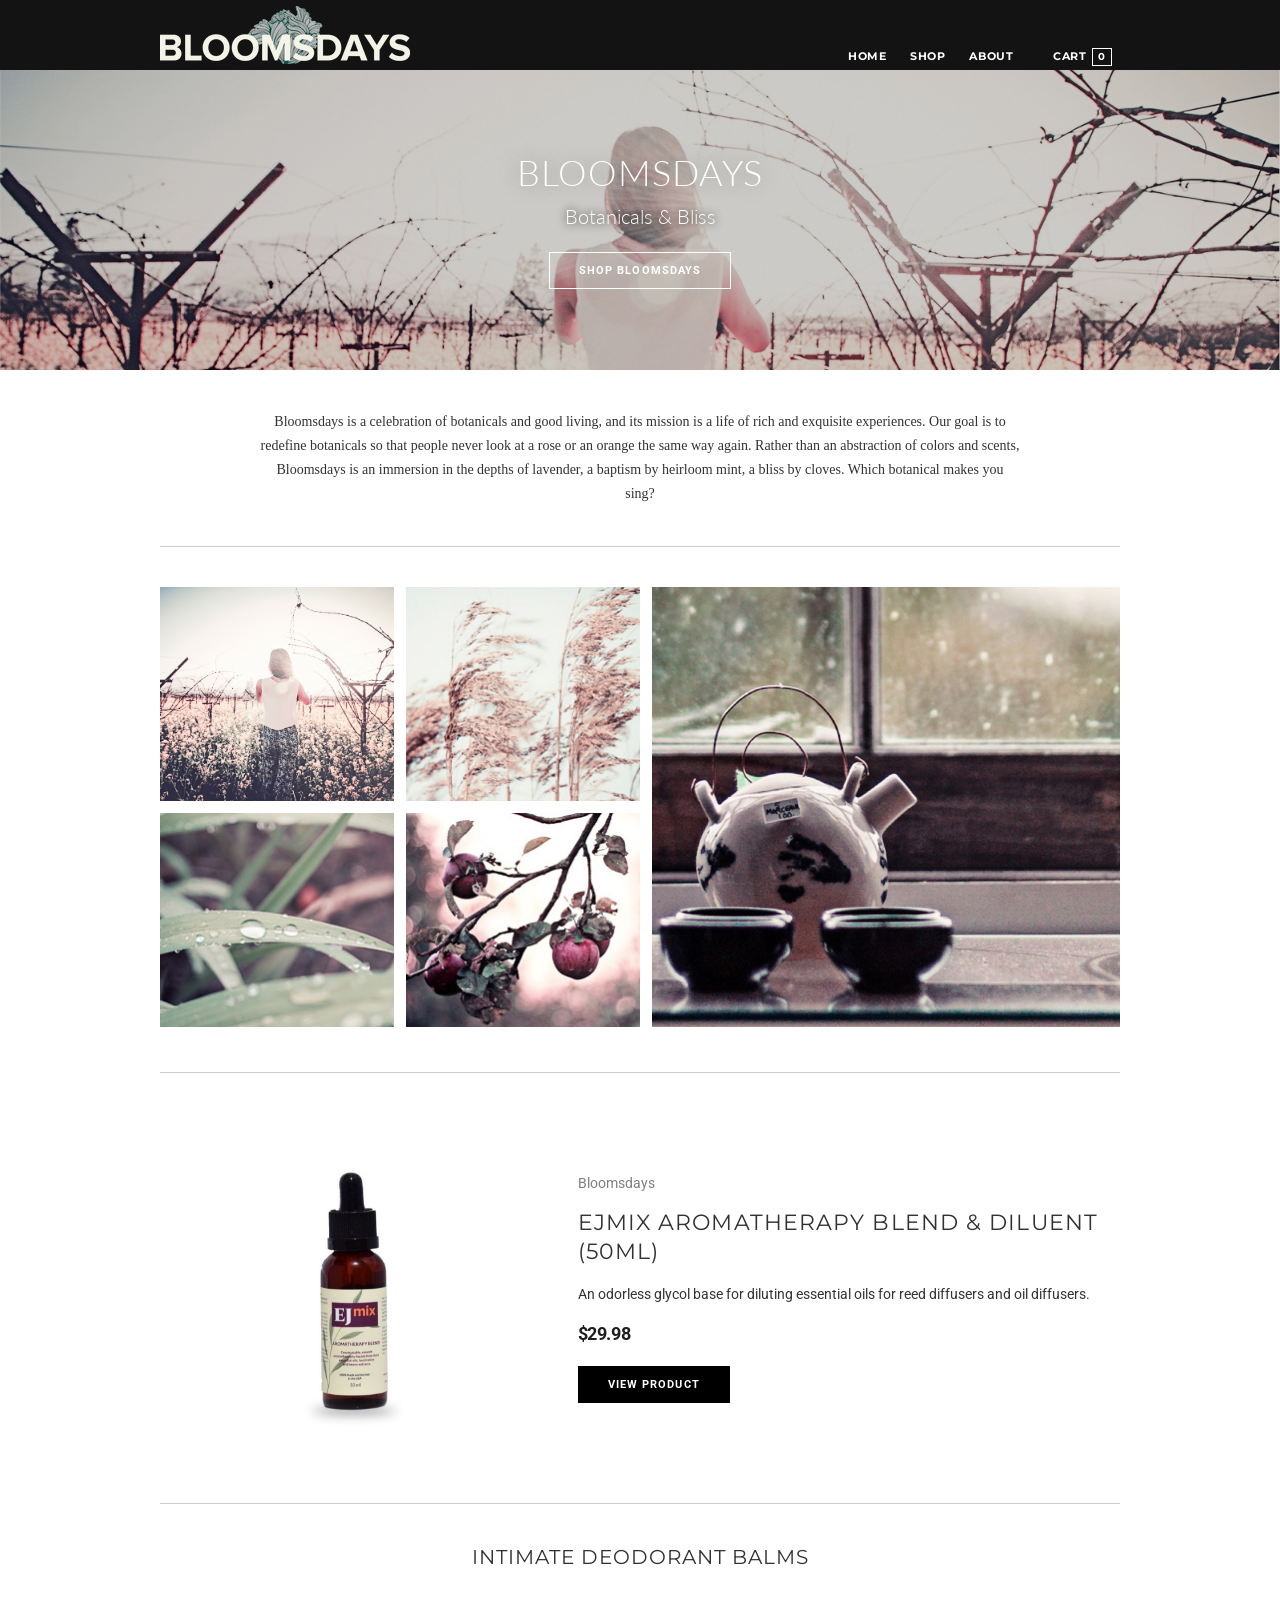
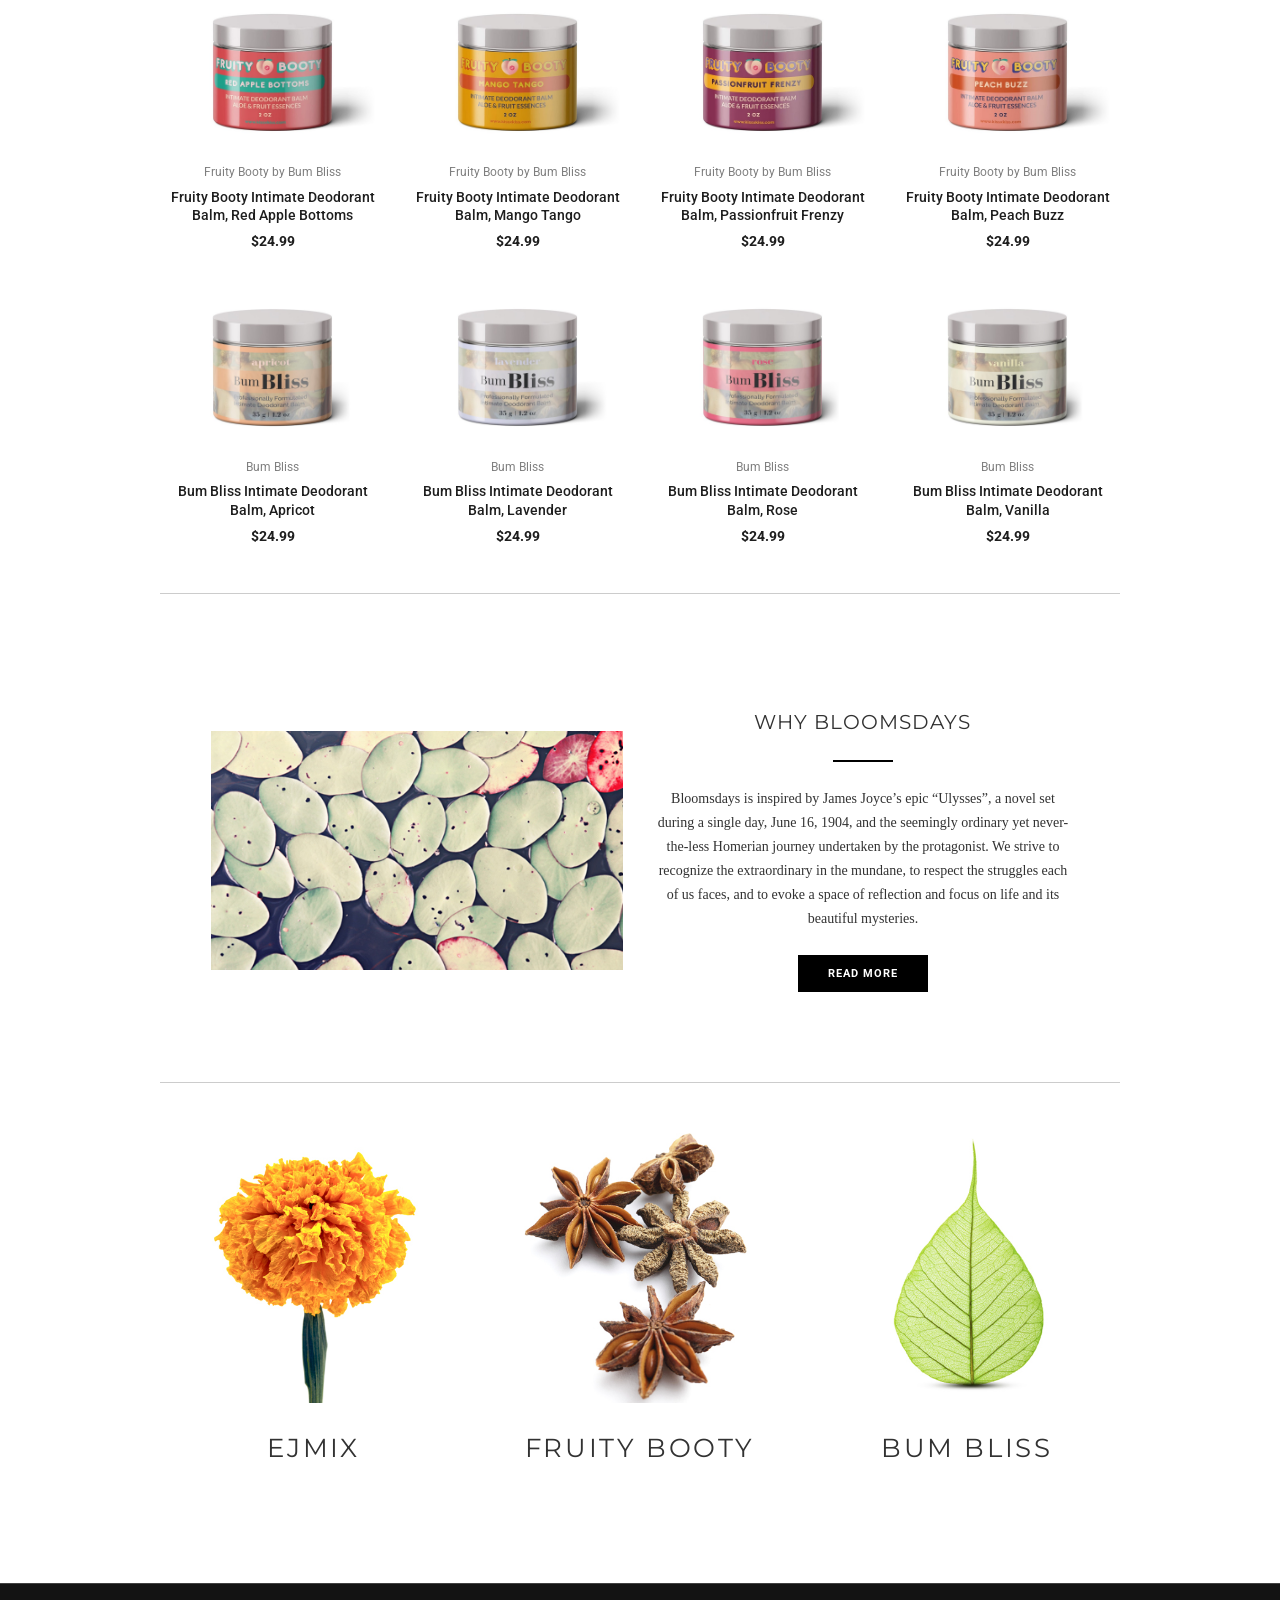
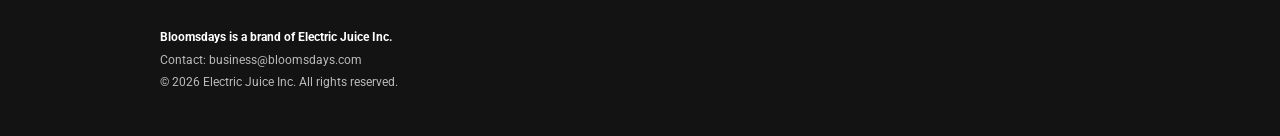
<file: index.html>
<!doctype html>
<html lang="en">
<head>
<meta charset="utf-8">
<meta name="viewport" content="width=device-width, initial-scale=1">
<title>Bloomsdays | Shop</title>
<meta name="description" content="Bloomsdays, a brand of Electric Juice Inc. Shop EJmix Aromatherapy Blend and intimate deodorant balms.">
<link rel="preconnect" href="https://fonts.googleapis.com">
<link rel="preconnect" href="https://fonts.gstatic.com" crossorigin>
<link rel="stylesheet" href="https://fonts.googleapis.com/css2?family=Lato:wght@300;400&family=Montserrat:wght@400;700&family=Roboto:wght@400;500;700&display=swap">
<link rel="icon" type="image/png" href="assets/favicon.png">
<link rel="stylesheet" href="assets/site.css?v=4">
<script src="assets/cart.js?v=4"></script>
</head>
<body class="home">
<header class="site"><div class="wrap">
  <a class="logo" href="index.html"><img src="assets/bloomsdays-logo-cream.png" width="250" height="58" alt="Bloomsdays"></a>
  <nav class="main">
    <a href="index.html">Home</a>
    <a href="ejmix.html">Shop</a>
    <a href="about.html">About</a>
    <a class="cart-link" href="cart.html">Cart<span id="cart-count">0</span></a>
  </nav>
</div></header>
<section class="hero"><div class="inner">
  <h1>BLOOMSDAYS</h1>
  <p>Botanicals &amp; Bliss</p>
  <a class="btn light" href="ejmix.html">SHOP BLOOMSDAYS</a>
</div></section>
<main><div class="wrap">

<p class="intro-line">Bloomsdays is a celebration of botanicals and good living, and its mission is a life of rich and exquisite experiences. Our goal is to redefine botanicals so that people never look at a rose or an orange the same way again. Rather than an abstraction of colors and scents, Bloomsdays is an immersion in the depths of lavender, a baptism by heirloom mint, a bliss by cloves. Which botanical makes you sing?</p>
<hr class="rule">
<div class="photo-grid fade">
  <img src="assets/old/grid-sunflare.jpg" alt="Woman standing in a field of wildflowers" loading="lazy">
  <img src="assets/old/grid-pampas.jpg" alt="Pampas grass against a pale sky" loading="lazy">
  <img src="assets/old/grid-dew.jpg" alt="Dew drops on blades of grass" loading="lazy">
  <img src="assets/old/grid-apples.jpg" alt="Small red apples on a branch" loading="lazy">
  <div class="big"><img src="assets/old/grid-teapot.jpg" alt="Teapot and two cups on a windowsill" loading="lazy"></div>
</div>
<hr class="rule">

<section class="featured product fade">
  <a class="photo" href="ejmix.html"><img src="assets/ejmix-50ml.jpg" alt="EJmix Aromatherapy Blend & Diluent, 50ml bottle"></a>
  <div>
    <p class="brand-line">Bloomsdays</p>
    <h2 style="margin-top:0"><a href="ejmix.html" style="color:inherit;text-decoration:none">EJmix Aromatherapy Blend &amp; Diluent (50ml)</a></h2>
    <p>An odorless glycol base for diluting essential oils for reed diffusers and oil diffusers.</p>
    <p class="price">$29.98</p>
    <a class="btn" href="ejmix.html">View product</a>
  </div>
</section>

<h2 style="text-align:center">Intimate deodorant balms</h2>
<div class="grid" id="balms"></div>
<script>
document.getElementById("balms").innerHTML = CATALOG.filter(function (p) { return p.id !== "ejmix-50ml"; }).map(function (p) {
  return '<a class="tile" href="' + productUrl(p) + '"><img src="' + p.image + '" alt="' + esc(p.name) + '">' +
    '<span class="b">' + esc(p.brand) + '</span><span class="n">' + esc(p.name) + '</span>' +
    '<span class="p">' + money(p.price) + '</span></a>';
}).join("");
</script>

<section class="editorial fade">
  <img src="assets/old/lily-pads.jpg" alt="Lily pads floating on dark water" loading="lazy">
  <div class="copy">
    <h2>WHY BLOOMSDAYS</h2>
    <p>Bloomsdays is inspired by James Joyce&rsquo;s epic &ldquo;Ulysses&rdquo;, a novel set during a single day, June 16, 1904, and the seemingly ordinary yet never-the-less Homerian journey undertaken by the protagonist. We strive to recognize the extraordinary in the mundane, to respect the struggles each of us faces, and to evoke a space of reflection and focus on life and its beautiful mysteries.</p>
    <a class="btn" href="about.html">READ MORE</a>
  </div>
</section>

<section class="cutouts fade">
  <a href="ejmix.html"><img src="assets/old/cutout-marigold.jpg" alt="Orange marigold flower" loading="lazy"><h3>EJMIX</h3></a>
  <a href="index.html#balms"><img src="assets/old/cutout-star-anise.jpg" alt="Star anise pods" loading="lazy"><h3>FRUITY BOOTY</h3></a>
  <a href="index.html#balms"><img src="assets/old/cutout-leaf.jpg" alt="Green leaf" loading="lazy"><h3>BUM BLISS</h3></a>
</section>

</div></main>
<footer class="site"><div class="wrap">
  <p><b>Bloomsdays is a brand of Electric Juice Inc.</b></p>
  <p>Contact: business@bloomsdays.com</p>
  <p>&copy; 2026 Electric Juice Inc. All rights reserved.</p>
</div></footer>
</body>
</html>
</file>
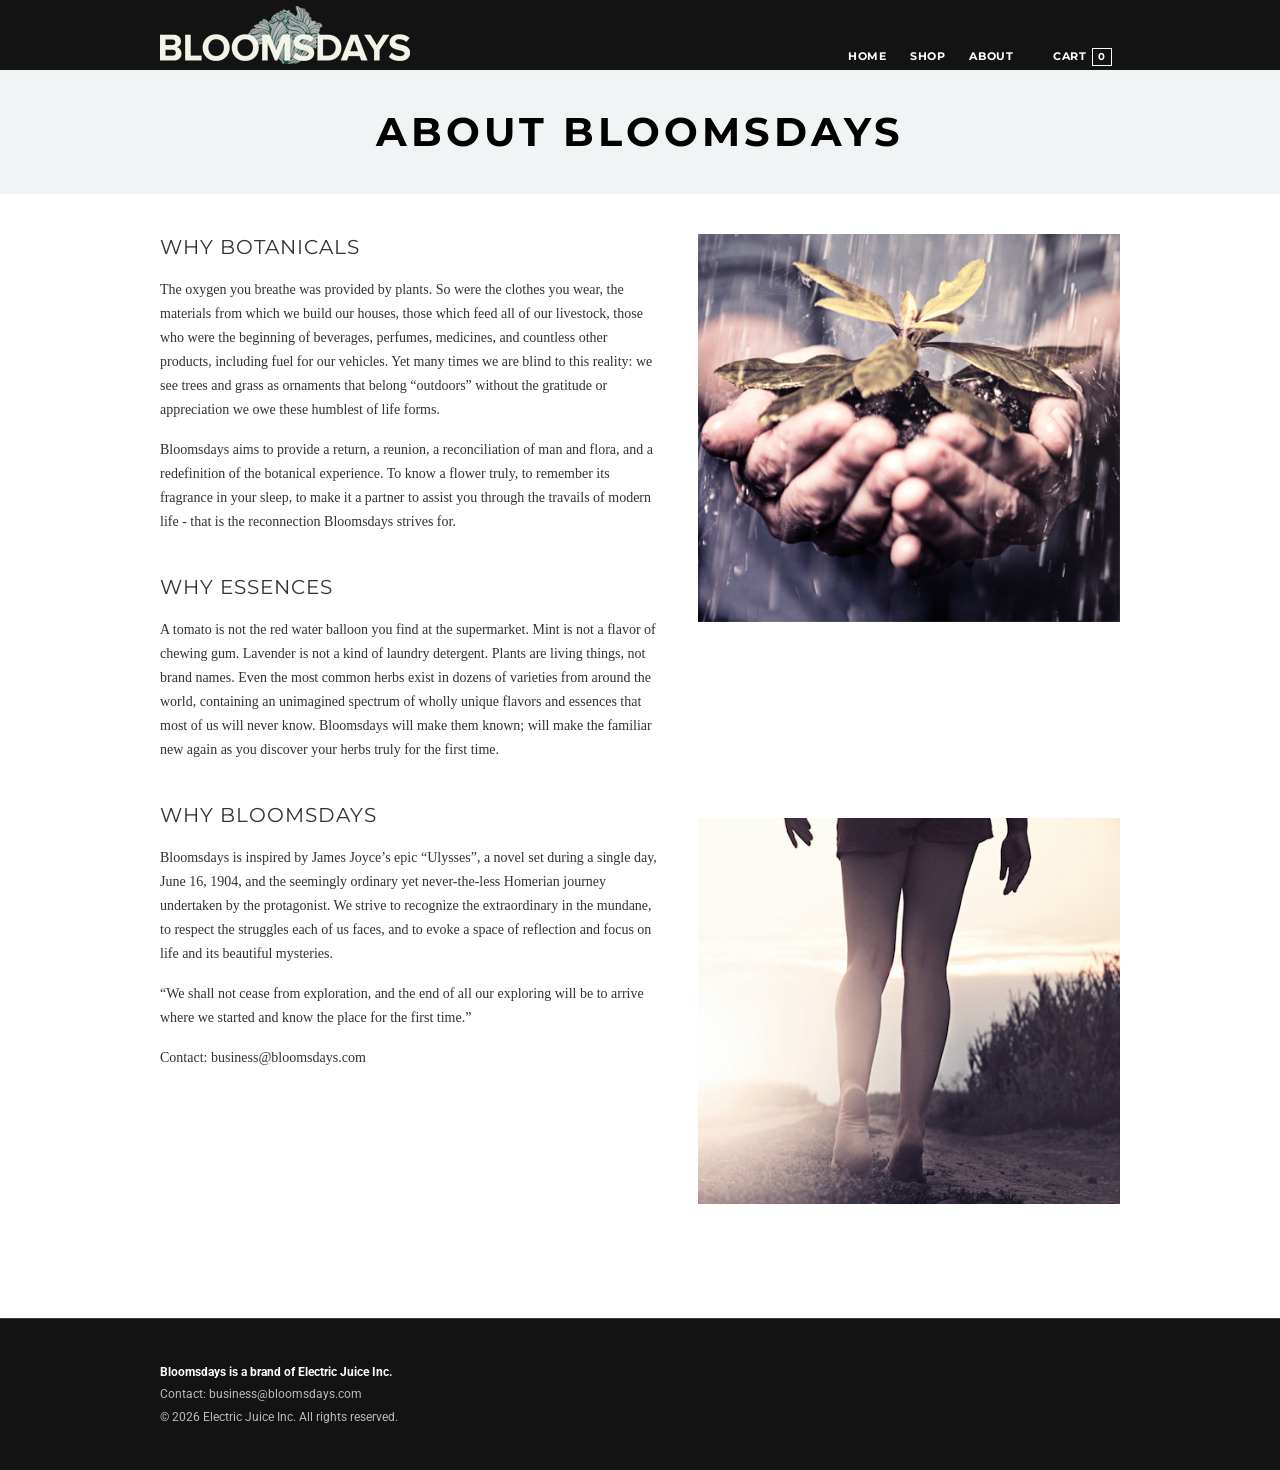
<file: about.html>
<!doctype html>
<html lang="en">
<head>
<meta charset="utf-8">
<meta name="viewport" content="width=device-width, initial-scale=1">
<title>About | Bloomsdays</title>
<meta name="description" content="About Bloomsdays: why botanicals, why essences, why Bloomsdays.">
<link rel="preconnect" href="https://fonts.googleapis.com">
<link rel="preconnect" href="https://fonts.gstatic.com" crossorigin>
<link rel="stylesheet" href="https://fonts.googleapis.com/css2?family=Lato:wght@300;400&family=Montserrat:wght@400;700&family=Roboto:wght@400;500;700&display=swap">
<link rel="icon" type="image/png" href="assets/favicon.png">
<link rel="stylesheet" href="assets/site.css?v=4">
<script src="assets/cart.js?v=4"></script>
</head>
<body>
<header class="site"><div class="wrap">
  <a class="logo" href="index.html"><img src="assets/bloomsdays-logo-cream.png" width="250" height="58" alt="Bloomsdays"></a>
  <nav class="main">
    <a href="index.html">Home</a>
    <a href="ejmix.html">Shop</a>
    <a href="about.html">About</a>
    <a class="cart-link" href="cart.html">Cart<span id="cart-count">0</span></a>
  </nav>
</div></header>
<main><div class="title-band"><div class="wrap"><h1>About Bloomsdays</h1></div></div>
<div class="wrap">

<div class="intro">
  <img class="float fade" src="assets/old/hands-seedling.jpg" alt="Cupped hands holding a seedling in the rain" loading="lazy">
  <h2>Why Botanicals</h2>
  <p>The oxygen you breathe was provided by plants. So were the clothes you wear, the materials from which we build our houses, those which feed all of our livestock, those who were the beginning of beverages, perfumes, medicines, and countless other products, including fuel for our vehicles. Yet many times we are blind to this reality: we see trees and grass as ornaments that belong &ldquo;outdoors&rdquo; without the gratitude or appreciation we owe these humblest of life forms.</p>
  <p>Bloomsdays aims to provide a return, a reunion, a reconciliation of man and flora, and a redefinition of the botanical experience. To know a flower truly, to remember its fragrance in your sleep, to make it a partner to assist you through the travails of modern life - that is the reconnection Bloomsdays strives for.</p>
  <h2>Why Essences</h2>
  <p>A tomato is not the red water balloon you find at the supermarket. Mint is not a flavor of chewing gum. Lavender is not a kind of laundry detergent. Plants are living things, not brand names. Even the most common herbs exist in dozens of varieties from around the world, containing an unimagined spectrum of wholly unique flavors and essences that most of us will never know. Bloomsdays will make them known; will make the familiar new again as you discover your herbs truly for the first time.</p>
  <img class="float fade" src="assets/old/legs-beach.jpg" alt="Bare feet walking on a sandy path at sunset" loading="lazy">
  <h2>Why Bloomsdays</h2>
  <p>Bloomsdays is inspired by James Joyce&rsquo;s epic &ldquo;Ulysses&rdquo;, a novel set during a single day, June 16, 1904, and the seemingly ordinary yet never-the-less Homerian journey undertaken by the protagonist. We strive to recognize the extraordinary in the mundane, to respect the struggles each of us faces, and to evoke a space of reflection and focus on life and its beautiful mysteries.</p>
  <p>&ldquo;We shall not cease from exploration, and the end of all our exploring will be to arrive where we started and know the place for the first time.&rdquo;</p>
  <p>Contact: business@bloomsdays.com</p>
</div>

</div></main>
<footer class="site"><div class="wrap">
  <p><b>Bloomsdays is a brand of Electric Juice Inc.</b></p>
  <p>Contact: business@bloomsdays.com</p>
  <p>&copy; 2026 Electric Juice Inc. All rights reserved.</p>
</div></footer>
</body>
</html>
</file>
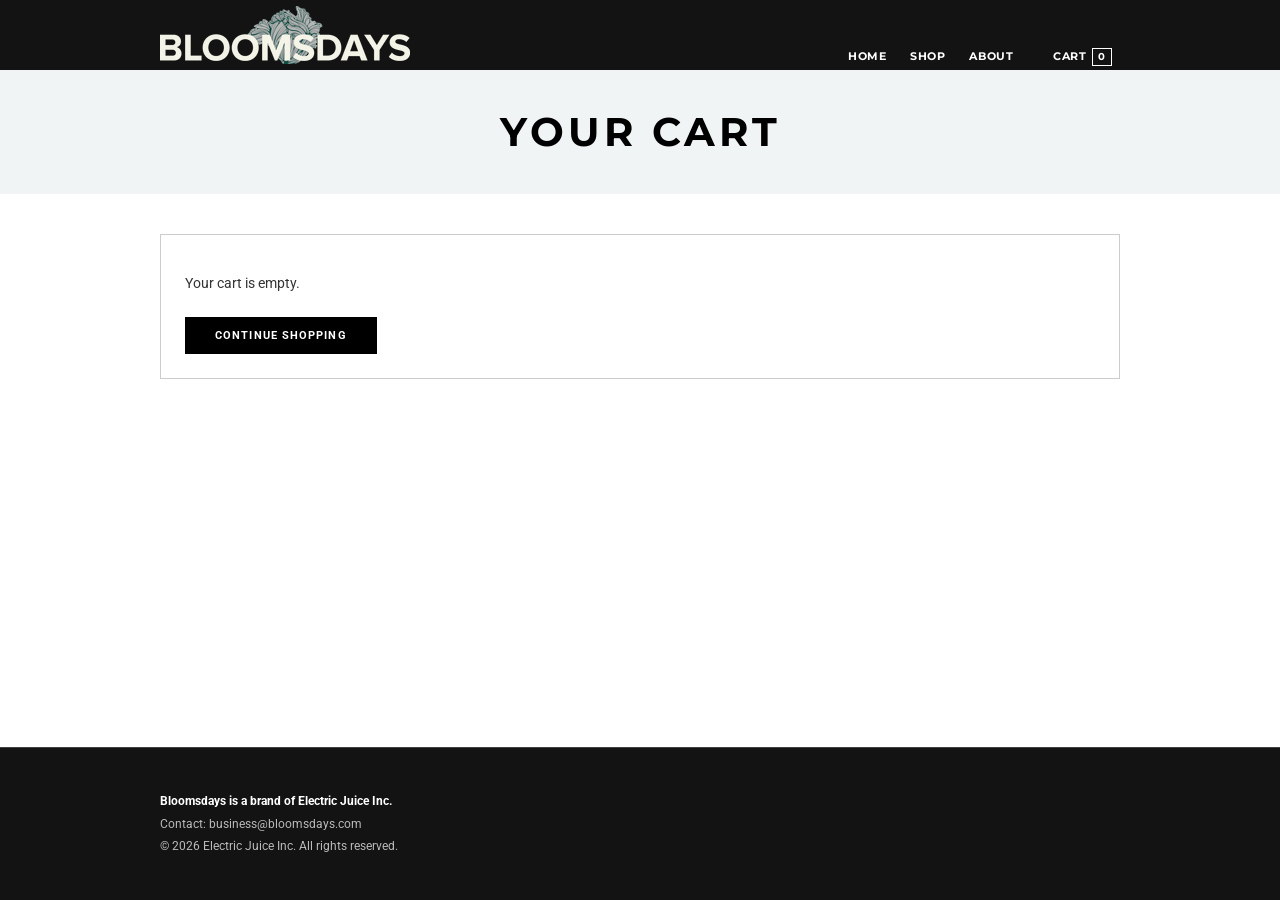
<file: cart.html>
<!doctype html>
<html lang="en">
<head>
<meta charset="utf-8">
<meta name="viewport" content="width=device-width, initial-scale=1">
<title>Cart | Bloomsdays</title>
<meta name="description" content="Your Bloomsdays cart.">
<link rel="preconnect" href="https://fonts.googleapis.com">
<link rel="preconnect" href="https://fonts.gstatic.com" crossorigin>
<link rel="stylesheet" href="https://fonts.googleapis.com/css2?family=Lato:wght@300;400&family=Montserrat:wght@400;700&family=Roboto:wght@400;500;700&display=swap">
<link rel="icon" type="image/png" href="assets/favicon.png">
<link rel="stylesheet" href="assets/site.css?v=4">
<script src="assets/cart.js?v=4"></script>
</head>
<body>
<header class="site"><div class="wrap">
  <a class="logo" href="index.html"><img src="assets/bloomsdays-logo-cream.png" width="250" height="58" alt="Bloomsdays"></a>
  <nav class="main">
    <a href="index.html">Home</a>
    <a href="ejmix.html">Shop</a>
    <a href="about.html">About</a>
    <a class="cart-link" href="cart.html">Cart<span id="cart-count">0</span></a>
  </nav>
</div></header>
<main><div class="title-band"><div class="wrap"><h1>Your cart</h1></div></div>
<div class="wrap">

<div class="panel" id="cart"></div>
<script>
function renderCart() {
  var c = readCart(), rows = "", total = 0;
  CATALOG.forEach(function (p) {
    var q = c[p.id]; if (!q) return;
    total += q * p.price;
    rows += '<div class="cart-row"><img src="' + p.image + '" alt="">' +
      '<div><a href="' + productUrl(p) + '">' + esc(p.name) + '</a><br>' + money(p.price) + ' each<br>' +
      '<label>Qty <input type="number" min="0" max="99" value="' + q + '" data-id="' + p.id + '" style="width:60px;padding:5px"></label> ' +
      '<button class="link-btn" data-remove="' + p.id + '" type="button">Remove</button></div>' +
      '<div>' + money(q * p.price) + '</div></div>';
  });
  var box = document.getElementById("cart");
  if (!rows) { box.innerHTML = '<p>Your cart is empty.</p><div class="actions"><a class="btn" href="index.html">Continue shopping</a></div>'; return; }
  box.innerHTML = rows + '<div class="cart-total"><span>Subtotal</span><span>' + money(total) + '</span></div>' +
    '<p style="color:var(--muted);font-size:14px">Shipping and tax are calculated at checkout.</p>' +
    '<div class="actions"><a class="btn" href="checkout.html">Checkout</a><a class="btn secondary" href="index.html">Continue shopping</a></div>';
  box.querySelectorAll("input[data-id]").forEach(function (i) {
    i.addEventListener("change", function () { setQty(i.dataset.id, parseInt(i.value, 10) || 0); renderCart(); });
  });
  box.querySelectorAll("[data-remove]").forEach(function (b) {
    b.addEventListener("click", function () { setQty(b.dataset.remove, 0); renderCart(); });
  });
}
renderCart();
</script>

</div></main>
<footer class="site"><div class="wrap">
  <p><b>Bloomsdays is a brand of Electric Juice Inc.</b></p>
  <p>Contact: business@bloomsdays.com</p>
  <p>&copy; 2026 Electric Juice Inc. All rights reserved.</p>
</div></footer>
</body>
</html>
</file>
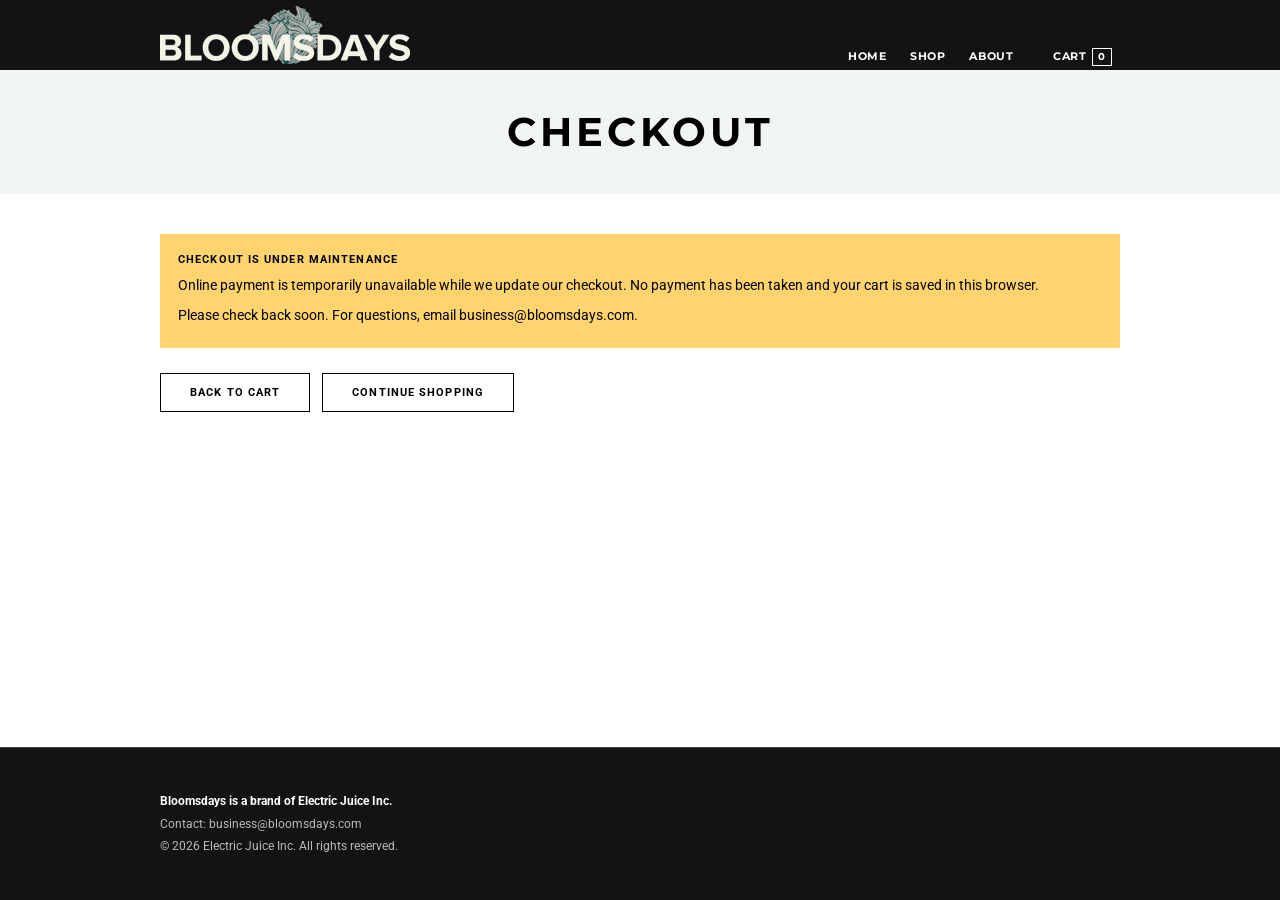
<file: checkout.html>
<!doctype html>
<html lang="en">
<head>
<meta charset="utf-8">
<meta name="viewport" content="width=device-width, initial-scale=1">
<title>Checkout | Bloomsdays</title>
<meta name="description" content="Bloomsdays checkout.">
<link rel="preconnect" href="https://fonts.googleapis.com">
<link rel="preconnect" href="https://fonts.gstatic.com" crossorigin>
<link rel="stylesheet" href="https://fonts.googleapis.com/css2?family=Lato:wght@300;400&family=Montserrat:wght@400;700&family=Roboto:wght@400;500;700&display=swap">
<link rel="icon" type="image/png" href="assets/favicon.png">
<link rel="stylesheet" href="assets/site.css?v=4">
<script src="assets/cart.js?v=4"></script>
</head>
<body>
<header class="site"><div class="wrap">
  <a class="logo" href="index.html"><img src="assets/bloomsdays-logo-cream.png" width="250" height="58" alt="Bloomsdays"></a>
  <nav class="main">
    <a href="index.html">Home</a>
    <a href="ejmix.html">Shop</a>
    <a href="about.html">About</a>
    <a class="cart-link" href="cart.html">Cart<span id="cart-count">0</span></a>
  </nav>
</div></header>
<main><div class="title-band"><div class="wrap"><h1>Checkout</h1></div></div>
<div class="wrap">

<div class="notice">
  <h2 style="margin-top:0">Checkout is under maintenance</h2>
  <p>Online payment is temporarily unavailable while we update our checkout. No payment has been taken and your cart is saved in this browser.</p>
  <p>Please check back soon. For questions, email business@bloomsdays.com.</p>
</div>
<div class="actions"><a class="btn secondary" href="cart.html">Back to cart</a><a class="btn secondary" href="index.html">Continue shopping</a></div>

</div></main>
<footer class="site"><div class="wrap">
  <p><b>Bloomsdays is a brand of Electric Juice Inc.</b></p>
  <p>Contact: business@bloomsdays.com</p>
  <p>&copy; 2026 Electric Juice Inc. All rights reserved.</p>
</div></footer>
</body>
</html>
</file>
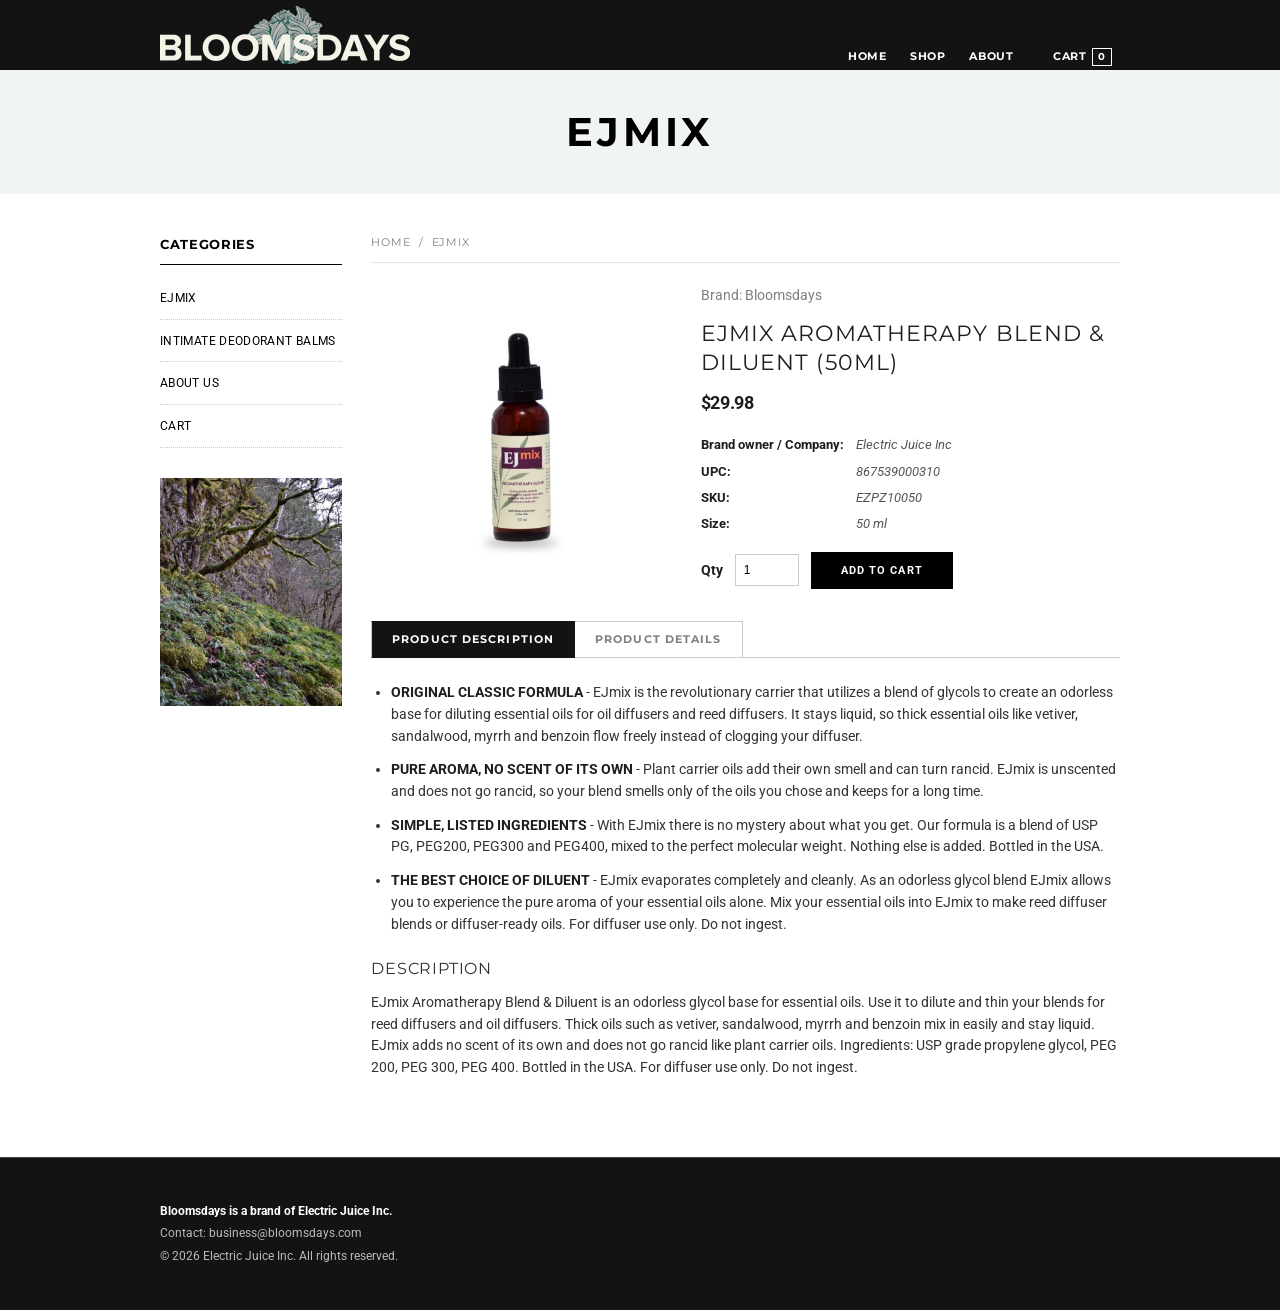
<file: ejmix.html>
<!doctype html>
<html lang="en">
<head>
<meta charset="utf-8">
<meta name="viewport" content="width=device-width, initial-scale=1">
<title>EJmix Aromatherapy Blend & Diluent (50ml) | Bloomsdays</title>
<meta name="description" content="EJmix Aromatherapy Blend & Diluent (50ml) by Bloomsdays, an odorless glycol base for essential oils. Bloomsdays is a brand of Electric Juice Inc.">
<link rel="preconnect" href="https://fonts.googleapis.com">
<link rel="preconnect" href="https://fonts.gstatic.com" crossorigin>
<link rel="stylesheet" href="https://fonts.googleapis.com/css2?family=Lato:wght@300;400&family=Montserrat:wght@400;700&family=Roboto:wght@400;500;700&display=swap">
<link rel="icon" type="image/png" href="assets/favicon.png">
<link rel="stylesheet" href="assets/site.css?v=4">
<script src="assets/cart.js?v=4"></script>
</head>
<body>
<header class="site"><div class="wrap">
  <a class="logo" href="index.html"><img src="assets/bloomsdays-logo-cream.png" width="250" height="58" alt="Bloomsdays"></a>
  <nav class="main">
    <a href="index.html">Home</a>
    <a href="ejmix.html">Shop</a>
    <a href="about.html">About</a>
    <a class="cart-link" href="cart.html">Cart<span id="cart-count">0</span></a>
  </nav>
</div></header>
<main><div class="title-band"><div class="wrap"><p class="band-title">EJMIX</p></div></div>
<div class="wrap">

<div class="shop">
<aside class="side">
  <h4>CATEGORIES</h4>
  <ul>
    <li><a href="ejmix.html">EJMIX</a></li>
    <li><a href="index.html#balms">INTIMATE DEODORANT BALMS</a></li>
    <li><a href="about.html">ABOUT US</a></li>
    <li><a href="cart.html">CART</a></li>
  </ul>
  <div class="side-banner"><img src="assets/old/forest-mossy-tree.jpg" alt="" loading="lazy"></div>
</aside>
<div class="content">
<nav class="crumbs"><a href="index.html">HOME</a><span class="sep">/</span>EJMIX</nav>

<section class="product">
  <div class="photo"><img src="assets/ejmix-50ml.jpg" alt="EJmix Aromatherapy Blend & Diluent, 50ml bottle"></div>
  <div>
    <p class="brand-line">Brand: Bloomsdays</p>
    <h1>EJmix Aromatherapy Blend &amp; Diluent (50ml)</h1>
    <p class="price">$29.98</p>
    <dl class="meta-rows">
      <dt>Brand owner / Company:</dt><dd>Electric Juice Inc</dd>
      <dt>UPC:</dt><dd>867539000310</dd>
      <dt>SKU:</dt><dd>EZPZ10050</dd>
      <dt>Size:</dt><dd>50 ml</dd>
    </dl>
    <div class="buy">
      <label for="qty">Qty</label>
      <input id="qty" type="number" min="1" max="99" value="1">
      <button class="btn" id="add" type="button">Add to Cart</button>
    </div>
    <p class="added" id="added"></p>
  </div>
</section>


<div class="tabs">
  <ul class="tab-nav">
    <li><a href="#tab-desc">PRODUCT DESCRIPTION</a></li>
    <li><a href="#tab-details">PRODUCT DETAILS</a></li>
  </ul>
  <div class="tab-panel" id="tab-desc">
<ul class="bullets">
  <li><b>ORIGINAL CLASSIC FORMULA</b> - EJmix is the revolutionary carrier that utilizes a blend of glycols to create an odorless base for diluting essential oils for oil diffusers and reed diffusers. It stays liquid, so thick essential oils like vetiver, sandalwood, myrrh and benzoin flow freely instead of clogging your diffuser.</li>
  <li><b>PURE AROMA, NO SCENT OF ITS OWN</b> - Plant carrier oils add their own smell and can turn rancid. EJmix is unscented and does not go rancid, so your blend smells only of the oils you chose and keeps for a long time.</li>
  <li><b>SIMPLE, LISTED INGREDIENTS</b> - With EJmix there is no mystery about what you get. Our formula is a blend of USP PG, PEG200, PEG300 and PEG400, mixed to the perfect molecular weight. Nothing else is added. Bottled in the USA.</li>
  <li><b>THE BEST CHOICE OF DILUENT</b> - EJmix evaporates completely and cleanly. As an odorless glycol blend EJmix allows you to experience the pure aroma of your essential oils alone. Mix your essential oils into EJmix to make reed diffuser blends or diffuser-ready oils. For diffuser use only. Do not ingest.</li>
</ul>
<h2>Description</h2>
<p>EJmix Aromatherapy Blend &amp; Diluent is an odorless glycol base for essential oils. Use it to dilute and thin your blends for reed diffusers and oil diffusers. Thick oils such as vetiver, sandalwood, myrrh and benzoin mix in easily and stay liquid. EJmix adds no scent of its own and does not go rancid like plant carrier oils. Ingredients: USP grade propylene glycol, PEG 200, PEG 300, PEG 400. Bottled in the USA. For diffuser use only. Do not ingest.</p>
  </div>
  <div class="tab-panel" id="tab-details">
<h2>Product details</h2>
<table class="specs">
  <tr><th>Brand</th><td>Bloomsdays</td></tr>
  <tr><th>Brand owner / Company</th><td>Electric Juice Inc</td></tr>
  <tr><th>Product</th><td>EJmix Aromatherapy Blend &amp; Diluent</td></tr>
  <tr><th>Size</th><td>50 ml</td></tr>
  <tr><th>UPC</th><td>867539000310</td></tr>
  <tr><th>SKU</th><td>EZPZ10050</td></tr>
  <tr><th>Ingredients</th><td>USP grade propylene glycol, PEG 200, PEG 300, PEG 400</td></tr>
  <tr><th>Use</th><td>For diffuser use only. Do not ingest.</td></tr>
</table>
  </div>
</div>
</div>
</div>
<script>wireBuy("ejmix-50ml");</script>

</div></main>
<footer class="site"><div class="wrap">
  <p><b>Bloomsdays is a brand of Electric Juice Inc.</b></p>
  <p>Contact: business@bloomsdays.com</p>
  <p>&copy; 2026 Electric Juice Inc. All rights reserved.</p>
</div></footer>
</body>
</html>
</file>
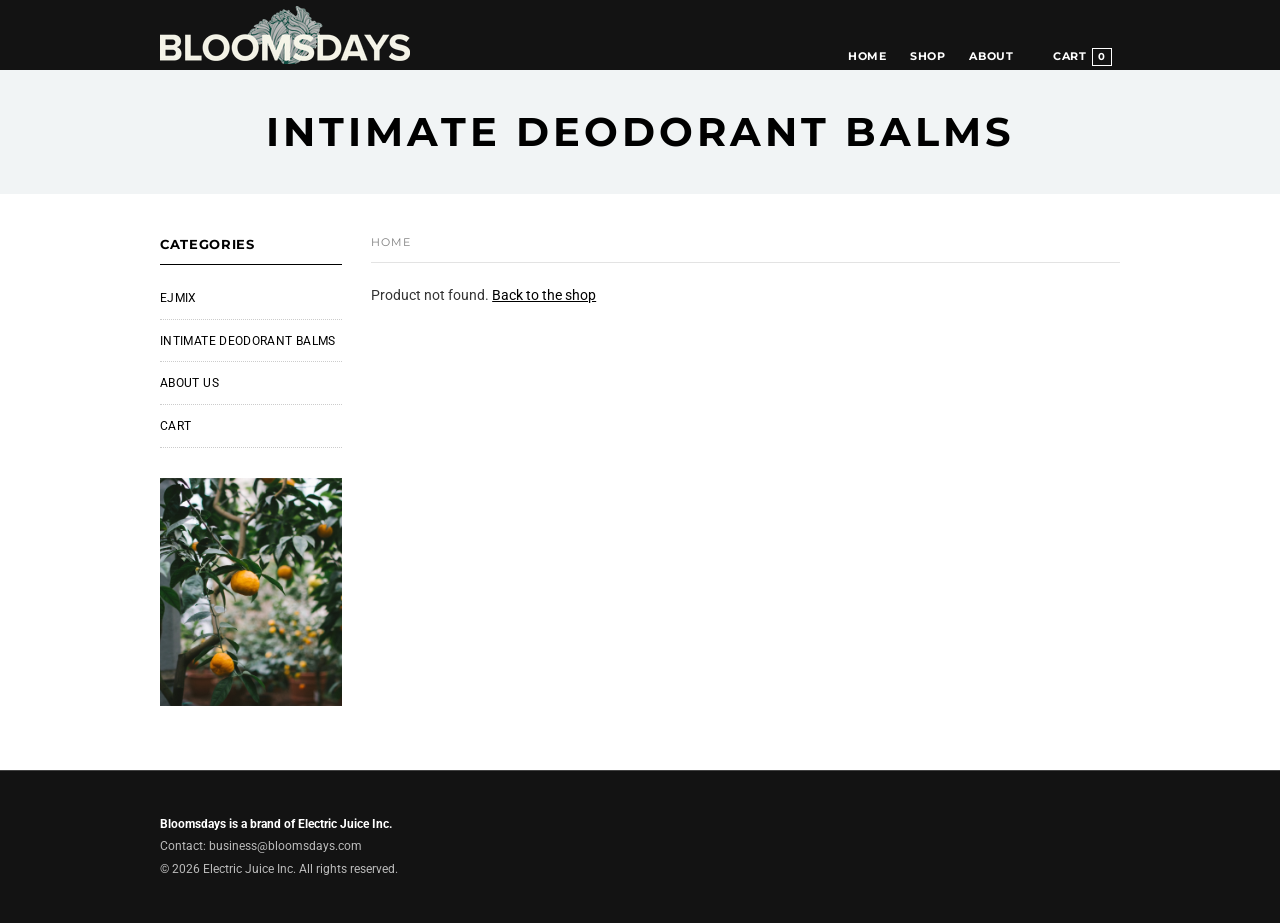
<file: product.html>
<!doctype html>
<html lang="en">
<head>
<meta charset="utf-8">
<meta name="viewport" content="width=device-width, initial-scale=1">
<title>Bloomsdays | Product</title>
<meta name="description" content="Intimate deodorant balm sold by Bloomsdays, a brand of Electric Juice Inc.">
<link rel="preconnect" href="https://fonts.googleapis.com">
<link rel="preconnect" href="https://fonts.gstatic.com" crossorigin>
<link rel="stylesheet" href="https://fonts.googleapis.com/css2?family=Lato:wght@300;400&family=Montserrat:wght@400;700&family=Roboto:wght@400;500;700&display=swap">
<link rel="icon" type="image/png" href="assets/favicon.png">
<link rel="stylesheet" href="assets/site.css?v=4">
<script src="assets/cart.js?v=4"></script>
</head>
<body>
<header class="site"><div class="wrap">
  <a class="logo" href="index.html"><img src="assets/bloomsdays-logo-cream.png" width="250" height="58" alt="Bloomsdays"></a>
  <nav class="main">
    <a href="index.html">Home</a>
    <a href="ejmix.html">Shop</a>
    <a href="about.html">About</a>
    <a class="cart-link" href="cart.html">Cart<span id="cart-count">0</span></a>
  </nav>
</div></header>
<main><div class="title-band"><div class="wrap"><p class="band-title">INTIMATE DEODORANT BALMS</p></div></div>
<div class="wrap">

<div class="shop">
<aside class="side">
  <h4>CATEGORIES</h4>
  <ul>
    <li><a href="ejmix.html">EJMIX</a></li>
    <li><a href="index.html#balms">INTIMATE DEODORANT BALMS</a></li>
    <li><a href="about.html">ABOUT US</a></li>
    <li><a href="cart.html">CART</a></li>
  </ul>
  <div class="side-banner"><img src="assets/old/botanical-citrus.jpg" alt="" loading="lazy"></div>
</aside>
<div class="content">
<nav class="crumbs" id="crumbs"><a href="index.html">HOME</a></nav>
<div id="prod"></div>
</div>
</div>
<script>
(function () {
  var id = new URLSearchParams(location.search).get("p");
  var p = findProduct(id);
  var box = document.getElementById("prod");
  if (!p || p.id === "ejmix-50ml") {
    if (p) { location.replace("ejmix.html"); return; }
    box.innerHTML = '<p>Product not found. <a href="index.html">Back to the shop</a></p>';
    return;
  }
  document.title = p.name + " | Bloomsdays";
  box.innerHTML =
    '<section class="product"><div class="photo"><img src="' + p.image + '" alt="' + esc(p.name) + '"></div><div>' +
    '<p class="brand-line">Brand: ' + esc(p.brand) + '</p><h1>' + esc(p.name) + '</h1>' +
    '<p class="price">' + money(p.price) + '</p>' +
    '<div class="buy"><label for="qty">Qty</label><input id="qty" type="number" min="1" max="99" value="1">' +
    '<button class="btn" id="add" type="button">Add to Cart</button></div><p class="added" id="added"></p>' +
    '</div></section>' +
    '<div class="tabs"><ul class="tab-nav"><li><a href="#tab-desc">PRODUCT DESCRIPTION</a></li><li><a href="#tab-details">PRODUCT DETAILS</a></li></ul>' +
    '<div class="tab-panel" id="tab-desc"><p>' + esc(p.summary) + '</p><ul class="bullets">' + p.points.map(function (t) { return '<li>' + esc(t) + '</li>'; }).join("") + '</ul></div>' +
    '<div class="tab-panel" id="tab-details"><h2>Product details</h2><table class="specs">' +
    '<tr><th>Brand</th><td>' + esc(p.brand) + '</td></tr>' +
    '<tr><th>Product type</th><td>Intimate deodorant balm</td></tr>' +
    '<tr><th>Size</th><td>' + esc(p.size) + '</td></tr>' +
    '<tr><th>Ingredients</th><td>' + esc(p.ingredients) + '</td></tr></table></div></div>';
  document.getElementById("crumbs").innerHTML = '<a href="index.html">HOME</a><span class="sep">/</span><a href="index.html#balms">INTIMATE DEODORANT BALMS</a><span class="sep">/</span>' + esc(p.name);
  wireBuy(p.id);
})();
</script>

</div></main>
<footer class="site"><div class="wrap">
  <p><b>Bloomsdays is a brand of Electric Juice Inc.</b></p>
  <p>Contact: business@bloomsdays.com</p>
  <p>&copy; 2026 Electric Juice Inc. All rights reserved.</p>
</div></footer>
</body>
</html>
</file>
<file: assets/site.css>
/* Bloomsdays, restyled after the archived BigCommerce "ClassicNext" store. */
:root {
  --ink: #333333;
  --title: #1e1e1e;
  --muted: #7f7f7f;
  --line: #cccccc;
  --line-soft: #e3e3e3;
  --bar: #131313;
  --link-hover: #57698f;
  --notice: #ffd46f;
}
* { box-sizing: border-box; }
html { -webkit-text-size-adjust: 100%; }
body {
  margin: 0;
  display: flex; flex-direction: column; min-height: 100vh;
  background: #fff;
  color: var(--ink);
  font: 14px/1.55 Roboto, Helvetica, Arial, sans-serif;
}
a { color: #000; }
a:hover { color: var(--link-hover); }
img { max-width: 100%; height: auto; display: block; }
.wrap { max-width: 1000px; width: 100%; margin: 0 auto; padding: 0 20px; }
h1, h2, h3, h4 { color: var(--title); font-family: Roboto, Helvetica, Arial, sans-serif; font-weight: 400; }
h1 {
  font: 400 22px/1.3 Montserrat, Roboto, Georgia, serif;
  text-transform: uppercase; letter-spacing: 0.05em; color: #323232;
  margin: 0 0 12px;
}
h2 {
  font: 400 20px/1.3 Montserrat, Roboto, Georgia, serif;
  text-transform: uppercase; letter-spacing: 0.05em; color: #323232;
  margin: 40px 0 18px;
}
.brand-line { color: var(--muted); margin: 0 0 14px; }

/* ---------- header ---------- */
header.site { background: var(--bar); flex-shrink: 0; }
header.site .wrap {
  display: flex; align-items: flex-end; justify-content: space-between;
  gap: 8px 24px; flex-wrap: wrap;
  padding-block: 6px 6px; min-height: 70px;
}
header.site .logo { display: block; }
header.site .logo img { width: 250px; height: auto; }
nav.main { display: flex; flex-wrap: wrap; align-items: center; gap: 4px 8px; margin-left: auto; margin-bottom: -5px; }
nav.main a {
  color: #fff; text-decoration: none;
  font: 700 11px/19px Montserrat, Roboto, Georgia, serif;
  text-transform: uppercase; letter-spacing: 0.05em; word-spacing: 0.05em;
  padding: 2px 8px; border-bottom: 1px solid transparent;
}
nav.main a:hover { color: #fff; border-bottom-color: #fff; }
nav.main a.cart-link { margin-left: 16px; }
.cart-link span {
  display: inline-block; min-width: 18px; margin-left: 6px; padding: 0 5px;
  border: 1px solid #fff; color: #fff; font-size: 10px; line-height: 16px; text-align: center;
}

main { flex: 1 0 auto; padding-block: 0 64px; }
main > .wrap { padding-top: 40px; }
.home main > .wrap { padding-top: 0; }

/* ---------- inner-page title band (old .mainTitHead) ---------- */
.title-band { background: #f1f4f5; padding: 38px 0; text-align: center; }
.title-band h1, .title-band .band-title {
  font: 700 40px/1.2 Montserrat, Roboto, Georgia, serif;
  text-transform: uppercase; letter-spacing: 0.1em; color: #000; margin: 0;
}

/* ---------- hero (home) ---------- */
.hero {
  position: relative; color: #fff; text-align: center;
  background: #222 url("old/grid-sunflare.jpg") center 34% / cover no-repeat;
  aspect-ratio: 4.7 / 1; min-height: 300px; flex-shrink: 0;
  display: flex; align-items: center; justify-content: center;
  padding: 30px 20px;
}
@media (min-width: 761px) {
  .hero { background-size: cover; background-position: center 34%; }
}
.hero::before { content: ""; position: absolute; inset: 0; background: rgba(0, 0, 0, 0.2); }
.hero .inner { position: relative; max-width: 700px; }
.hero h1 {
  font: 300 clamp(34px, 2.8vw, 40px)/1.2 Lato, Roboto, sans-serif;
  text-transform: uppercase; letter-spacing: 1px; color: #fff; margin: 0 0 8px;
  text-shadow: 0 0 0.6em rgba(0, 0, 0, 0.35);
}
.hero p {
  font: 300 clamp(16px, 2.6vw, 20px)/1.4 Lato, Roboto, sans-serif;
  text-shadow: 0 0 0.5em #000; margin: 0 0 22px; color: #fff;
}
.btn.light { background: transparent; color: #fff; border-color: #fff; }
.btn.light:hover { background: #fff; color: #000; }

.intro-line {
  max-width: 760px; margin: 0 auto; padding: 40px 0 40px; text-align: center;
  font: 14px/24px Georgia, "Times New Roman", serif; color: #323232;
}
hr.rule { border: 0; border-top: 1px solid var(--line); margin: 0; }

/* old-style five-image mosaic: 2x2 small tiles plus one tall */
.photo-grid {
  display: grid; grid-template-columns: 1fr 1fr 2fr; gap: 12px;
  padding-block: 40px 45px;
}
.photo-grid img { width: 100%; height: 100%; object-fit: cover; aspect-ratio: 235 / 215; }
.photo-grid .big { grid-column: 3; grid-row: 1 / 3; }
.photo-grid .big img { aspect-ratio: auto; }

/* ---------- category cut-out row (old .block-Info) ---------- */
.cutouts {
  display: grid; grid-template-columns: repeat(3, 1fr); gap: 20px;
  text-align: center; padding-block: 45px; border-top: 1px solid var(--line);
}
.cutouts a { display: block; text-decoration: none; color: #323232; }
.cutouts img { width: 100%; max-width: 300px; margin: 0 auto; aspect-ratio: 490 / 450; object-fit: contain; }
.cutouts h3 {
  font: 400 26px/1.2 Montserrat, Roboto, serif; text-transform: uppercase; letter-spacing: 0.1em;
  color: #323232; margin: 0; padding: 30px 0 10px;
}
.cutouts a:hover h3 { color: var(--link-hover); }

/* ---------- editorial block (old .block-banner-home) ---------- */
.editorial {
  display: grid; grid-template-columns: 1fr 1fr; gap: 20px 4%; align-items: center;
  padding: clamp(60px, 9vw, 120px) clamp(0px, 4vw, 60px) clamp(50px, 7vw, 100px);
  border-top: 1px solid var(--line);
}
.editorial img { width: 100%; }
.editorial .copy { text-align: center; }
.editorial h2 {
  font: 400 20px/1.3 Montserrat, Roboto, serif; letter-spacing: 0.05em;
  position: relative; padding-bottom: 27px; margin: 0 0 25px;
}
.editorial h2::after {
  content: ""; position: absolute; bottom: 0; left: 50%; margin-left: -30px; width: 60px; height: 2px; background: #000;
}
.editorial p { font: 14px/24px Georgia, "Times New Roman", serif; color: #323232; margin: 0 0 24px; }

/* ---------- scroll fade-in (content stays visible without JS) ---------- */
html.js .fade { opacity: 0; transform: translateY(18px); transition: opacity 0.8s ease, transform 0.8s ease; }
html.js .fade.in { opacity: 1; transform: none; }
@media (prefers-reduced-motion: reduce) {
  html.js .fade { opacity: 1; transform: none; transition: none; }
}

/* ---------- buttons ---------- */
.btn {
  display: inline-block; background: #000; color: #fff; border: 1px solid transparent; border-radius: 0;
  padding: 9px 29px; font: 700 11px/17px Roboto, Helvetica, sans-serif;
  text-transform: uppercase; letter-spacing: 0.1em; text-decoration: none; cursor: pointer;
  transition: all 0.5s ease;
}
.btn:hover { background: var(--link-hover); color: #fff; }
.btn.secondary { background: #fff; color: #000; border-color: #000; padding: 10px 29px; }
.btn.secondary:hover { background: #000; color: #fff; }
.btn.light:hover { background: #fff; color: #000; }

/* ---------- product price, buy ---------- */
.price { font-size: 18px; font-weight: 700; letter-spacing: -0.02em; color: var(--title); margin: 6px 0 18px; }
.buy { display: flex; gap: 12px; align-items: center; flex-wrap: wrap; margin-bottom: 10px; }
.buy label { font-weight: 700; color: var(--title); }
.buy input, .cart-row input {
  width: 64px; padding: 8px; font: 12px Arial, sans-serif; border: 1px solid var(--line); border-radius: 0;
}
.added { min-height: 1.6em; font-weight: 500; margin: 2px 0 0; }

.product { display: grid; grid-template-columns: 5fr 7fr; gap: 20px 30px; align-items: start; }
.product h1 { color: var(--title); }
.product .photo { background: #fff; }

/* ---------- shop layout: sidebar + content ---------- */
.shop { display: grid; grid-template-columns: 19% 1fr; gap: 0 3%; align-items: start; }
.side { grid-column: 1; }
.content { grid-column: 2; min-width: 0; }
.side h4 {
  font: 700 13px/20px Montserrat, Roboto, Georgia, serif; text-transform: uppercase; letter-spacing: 0.05em;
  color: #000; margin: 0 0 12px; padding-bottom: 10px; border-bottom: 1px solid #000;
}
.side ul { list-style: none; margin: 0; padding: 0; }
.side li { border-bottom: 1px dotted var(--line); padding: 10px 0; }
.side li a { font: 400 12px/1.4 Roboto, Helvetica, sans-serif; color: #000; text-decoration: none; text-transform: uppercase; letter-spacing: 0.03em; }
.side li a:hover { color: var(--link-hover); }
.side-banner { margin-top: 30px; }
.side-banner img { width: 100%; aspect-ratio: 4 / 5; object-fit: cover; }

.crumbs {
  margin: 0 0 22px; padding: 0 0 10px; border-bottom: 1px solid var(--line-soft);
  font: 400 11px/1.6 Montserrat, Roboto, sans-serif; text-transform: uppercase; letter-spacing: 0.08em; color: var(--muted);
}
.crumbs a { color: var(--muted); text-decoration: none; }
.crumbs a:hover { color: #000; }
.crumbs span.sep { margin: 0 8px; }

/* ---------- tabs (both panels stay visible without JS) ---------- */
.tabs { margin-top: 0; }
.tab-nav { list-style: none; margin: 0 0 24px; padding: 0; display: flex; flex-wrap: wrap; position: relative; }
.tab-nav::after { content: ""; position: absolute; left: 0; right: 0; bottom: 0; height: 1px; background: var(--line); }
.tab-nav li { margin: 0; }
.tab-nav a {
  display: block; padding: 12px 20px; font: 700 11px/1 Montserrat, Roboto, sans-serif;
  text-transform: uppercase; letter-spacing: 0.1em; color: var(--muted); text-decoration: none;
  border: 1px solid var(--line); border-left: 0; background: #fff; position: relative; z-index: 1;
}
.tab-nav li:first-child a { border-left: 1px solid var(--line); }
.tab-nav a:hover { color: #000; }
.tab-nav a.selected, .tab-nav a.selected:hover { color: #fff; background: var(--bar); border-color: var(--bar); }
.tabs.js .tab-panel { display: none; }
.tabs.js .tab-panel.selected { display: block; }
.tab-panel h2 { margin: 24px 0 12px; font-size: 16px; }
.tab-panel h2:first-child { margin-top: 0; }
.tab-panel p { margin: 0 0 14px; }
.tabs:not(.js) .tab-panel + .tab-panel { margin-top: 28px; }

ul.bullets { padding-left: 20px; margin: 0 0 18px; }
ul.bullets li { margin-bottom: 12px; }
ul.bullets b { color: var(--title); }
.note { font-weight: 700; }

table.specs { border-collapse: collapse; width: 100%; max-width: 640px; background: #fff; }
table.specs th, table.specs td { text-align: left; padding: 9px 12px; border: 1px solid var(--line-soft); vertical-align: top; color: #323232; }
table.specs th { width: 34%; font-weight: 700; color: var(--title); background: #f7f7f7; }

/* ---------- home: featured + balm tiles ---------- */
.featured { display: grid; grid-template-columns: 5fr 7fr; gap: 20px 30px; align-items: center; padding-block: 45px; border-bottom: 1px solid var(--line); margin: 0 0 10px; }
.featured .photo { display: block; max-width: 340px; width: 100%; justify-self: center; }
.featured h2 { font: 400 22px/1.3 Montserrat, Roboto, serif; letter-spacing: 0.05em; text-transform: uppercase; }
.featured .price { margin-bottom: 18px; }
.grid { display: grid; grid-template-columns: repeat(auto-fill, minmax(210px, 1fr)); gap: 30px 20px; padding-bottom: 45px; }
.tile { text-decoration: none; color: var(--ink); display: flex; flex-direction: column; gap: 6px; background: #fff; text-align: center; }
.tile:hover { color: var(--ink); }
.tile:hover .n { color: var(--link-hover); }
/* balm jars sit centered with white margin; crop to 4:3 so the jar and its shadow fill the frame (EJmix stays square) */
.tile img, .product .photo img[src*="balm"], .product .photo img[src*="bumbliss"] { aspect-ratio: 4 / 3; object-fit: cover; width: 100%; }
.tile .b { color: var(--muted); font-size: 12px; }
.tile .n { font-weight: 500; line-height: 1.35; color: var(--title); }
.tile .p { margin-top: auto; font-weight: 700; color: var(--title); }

/* ---------- about / cart / checkout ---------- */
.intro { max-width: 1000px; margin-bottom: 30px; }
.intro::after { content: ""; display: table; clear: both; }
.intro p { font: 14px/24px Georgia, "Times New Roman", serif; color: #323232; margin: 0 0 16px; }
.intro h2:first-child, .intro > h2:first-of-type { margin-top: 0; }
.intro .float { float: right; clear: right; width: 44%; max-width: 490px; margin: 0 0 20px 30px; }
.intro .float ~ .float { margin-top: 40px; }
.intro > h2, .intro > p { max-width: 52%; }
.intro .clear { clear: both; }
.panel { border: 1px solid var(--line); padding: 24px; background: #fff; }
.cart-row { display: grid; grid-template-columns: 90px 1fr auto; gap: 16px; align-items: center; padding-block: 12px; border-bottom: 1px dotted var(--line); }
.cart-row img { width: 90px; }
.cart-row a { font-weight: 500; }
.cart-total { display: flex; justify-content: space-between; font-size: 18px; font-weight: 700; padding-top: 16px; color: var(--title); }
.actions { display: flex; gap: 12px; flex-wrap: wrap; margin-top: 22px; }
.link-btn { background: none; border: 0; color: #000; text-decoration: underline; cursor: pointer; font-size: 12px; padding: 0; }
.link-btn:hover { color: var(--link-hover); }
.notice {
  background: var(--notice); color: #000; padding: 14px 18px; margin: 0 0 25px;
}
.notice h2 { font: 700 11px/23px Roboto, sans-serif; letter-spacing: 0.1em; text-transform: uppercase; color: #000; margin: 0 0 4px; }
.notice p { margin: 0 0 8px; color: #000; }

/* ---------- footer ---------- */
footer.site { background: var(--bar); border-top: 1px solid #424242; color: #bbb; font-size: 12px; flex-shrink: 0; }
footer.site .wrap { padding-block: 40px; }
footer.site p { margin: 4px 0; }
footer.site b { color: #fff; font-weight: 700; }
footer.site a { color: #bbb; }
footer.site a:hover { color: #fff; }

/* ---------- small screens ---------- */
@media (max-width: 760px) {
  header.site .wrap { justify-content: center; align-items: center; padding-block: 10px; }
  header.site .logo img { width: 200px; }
  nav.main { margin-left: 0; margin-bottom: 0; justify-content: center; }
  .title-band { padding: 26px 0; }
  .title-band h1, .title-band .band-title { font-size: clamp(20px, 6vw, 30px); }
  nav.main a.cart-link { margin-left: 0; }
  .photo-grid { grid-template-columns: 1fr 1fr; padding-block: 30px; }
  .photo-grid .big { grid-column: 1 / -1; grid-row: auto; }
  .photo-grid .big img { aspect-ratio: 490 / 450; }
  .hero { min-height: 380px; align-items: flex-end; padding-bottom: 36px; background-position: center top; }
  .cutouts { grid-template-columns: repeat(3, 1fr); gap: 10px; padding-block: 30px; }
  .cutouts img { max-width: 110px; }
  .cutouts h3 { padding-top: 10px; font-size: 13px; letter-spacing: 0.08em; }
  .editorial { grid-template-columns: 1fr; padding: 40px 0 50px; }
  .grid { grid-template-columns: 1fr 1fr; gap: 24px 12px; }
  .featured .photo { max-width: 240px; }
  .product .photo { max-width: 300px; width: 100%; margin: 0 auto; }
  .intro .float, .intro .float ~ .float { float: none; width: 100%; max-width: none; margin: 0 0 20px; }
  .intro > h2, .intro > p { max-width: none; }
  .shop { display: flex; flex-direction: column; }
  .content { order: 1; width: 100%; }
  .side { order: 2; width: 100%; margin-top: 40px; }
  .side-banner img { aspect-ratio: 16 / 9; }
  .product, .featured { grid-template-columns: 1fr; }
  .tab-nav li { flex: 1 1 0; }
  .tab-nav a { padding: 13px 8px; text-align: center; letter-spacing: 0.06em; line-height: 1.3; height: 100%; }
  .cart-row { grid-template-columns: 70px 1fr; }
  .cart-row img { width: 70px; }
  .cart-row > div:last-child { grid-column: 2; }
  table.specs th { width: 38%; }
  .buy { gap: 8px; }
}

/* Old-store style info rows under the price (SKU / Weight style) */
dl.meta-rows { display: grid; grid-template-columns: max-content 1fr; gap: 6px 12px; margin: 0 0 18px; font-size: 13px; }
dl.meta-rows dt { font-weight: 700; color: var(--title); margin: 0; }
dl.meta-rows dd { margin: 0; color: #555; font-style: italic; }
</file>
